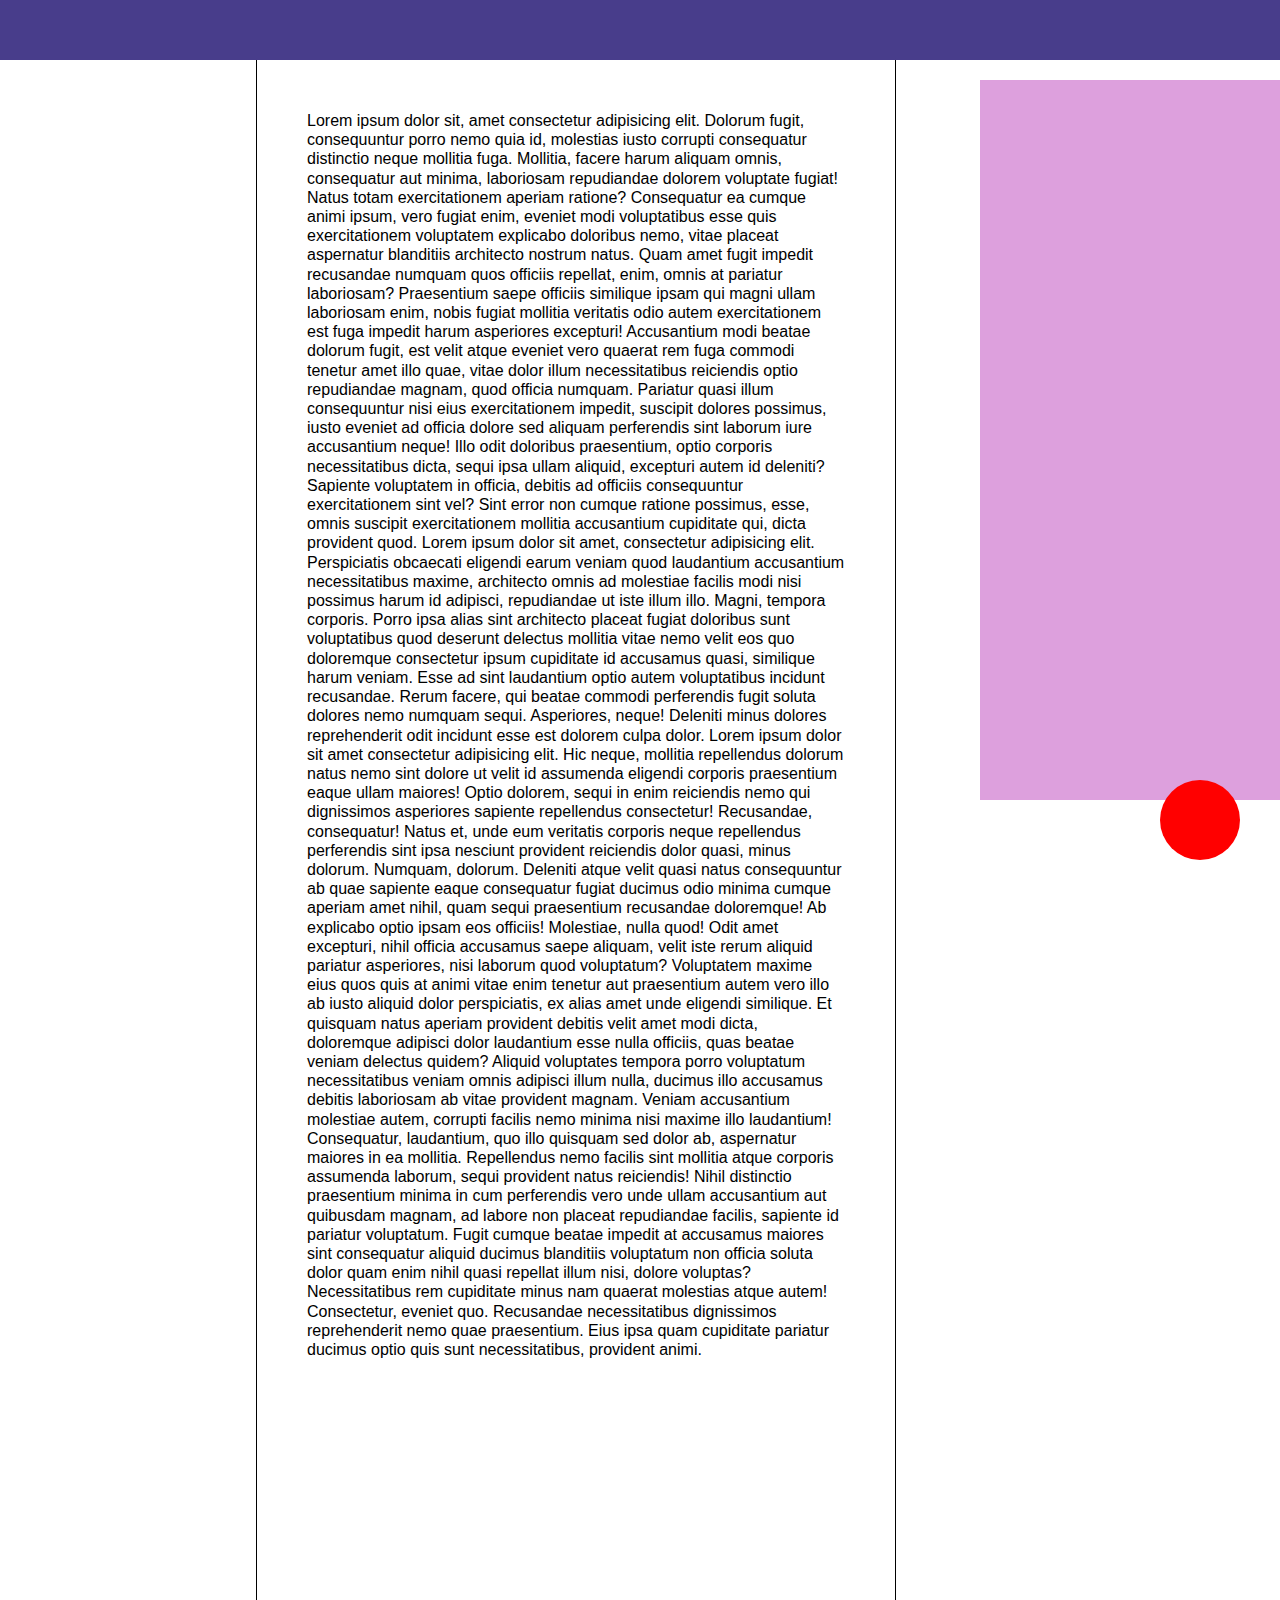
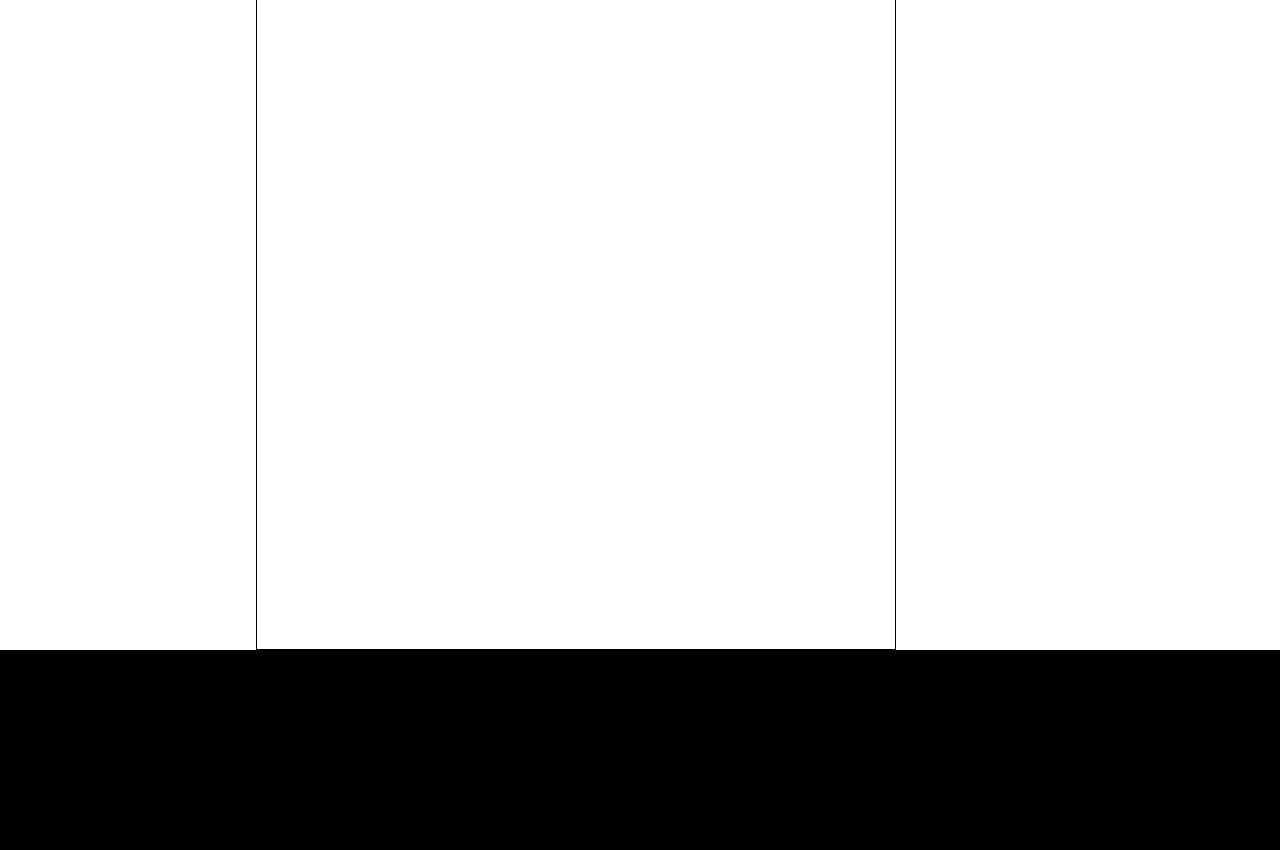
<file: Practice/Index.html>
<!DOCTYPE html>
<html lang="en">
<head>
    <meta charset="UTF-8">
    <meta name="viewport" content="width=device-width, initial-scale=1.0">
    <title>Document</title>
    <link rel="stylesheet" href="./style.css">
</head>
<body>
<nav>

</nav>
<main>
<p>Lorem ipsum dolor sit, amet consectetur adipisicing elit. Dolorum fugit, consequuntur porro nemo quia id, molestias iusto corrupti consequatur distinctio neque mollitia fuga. Mollitia, facere harum aliquam omnis, consequatur aut minima, laboriosam repudiandae dolorem voluptate fugiat! Natus totam exercitationem aperiam ratione? Consequatur ea cumque animi ipsum, vero fugiat enim, eveniet modi voluptatibus esse quis exercitationem voluptatem explicabo doloribus nemo, vitae placeat aspernatur blanditiis architecto nostrum natus. Quam amet fugit impedit recusandae numquam quos officiis repellat, enim, omnis at pariatur laboriosam? Praesentium saepe officiis similique ipsam qui magni ullam laboriosam enim, nobis fugiat mollitia veritatis odio autem exercitationem est fuga impedit harum asperiores excepturi! Accusantium modi beatae dolorum fugit, est velit atque eveniet vero quaerat rem fuga commodi tenetur amet illo quae, vitae dolor illum necessitatibus reiciendis optio repudiandae magnam, quod officia numquam. Pariatur quasi illum consequuntur nisi eius exercitationem impedit, suscipit dolores possimus, iusto eveniet ad officia dolore sed aliquam perferendis sint laborum iure accusantium neque! Illo odit doloribus praesentium, optio corporis necessitatibus dicta, sequi ipsa ullam aliquid, excepturi autem id deleniti? Sapiente voluptatem in officia, debitis ad officiis consequuntur exercitationem sint vel? Sint error non cumque ratione possimus, esse, omnis suscipit exercitationem mollitia accusantium cupiditate qui, dicta provident quod. Lorem ipsum dolor sit amet, consectetur adipisicing elit. Perspiciatis obcaecati eligendi earum veniam quod laudantium accusantium necessitatibus maxime, architecto omnis ad molestiae facilis modi nisi possimus harum id adipisci, repudiandae ut iste illum illo. Magni, tempora corporis. Porro ipsa alias sint architecto placeat fugiat doloribus sunt voluptatibus quod deserunt delectus mollitia vitae nemo velit eos quo doloremque consectetur ipsum cupiditate id accusamus quasi, similique harum veniam. Esse ad sint laudantium optio autem voluptatibus incidunt recusandae. Rerum facere, qui beatae commodi perferendis fugit soluta dolores nemo numquam sequi. Asperiores, neque! Deleniti minus dolores reprehenderit odit incidunt esse est dolorem culpa dolor. Lorem ipsum dolor sit amet consectetur adipisicing elit. Hic neque, mollitia repellendus dolorum natus nemo sint dolore ut velit id assumenda eligendi corporis praesentium eaque ullam maiores! Optio dolorem, sequi in enim reiciendis nemo qui dignissimos asperiores sapiente repellendus consectetur! Recusandae, consequatur! Natus et, unde eum veritatis corporis neque repellendus perferendis sint ipsa nesciunt provident reiciendis dolor quasi, minus dolorum. Numquam, dolorum. Deleniti atque velit quasi natus consequuntur ab quae sapiente eaque consequatur fugiat ducimus odio minima cumque aperiam amet nihil, quam sequi praesentium recusandae doloremque! Ab explicabo optio ipsam eos officiis! Molestiae, nulla quod! Odit amet excepturi, nihil officia accusamus saepe aliquam, velit iste rerum aliquid pariatur asperiores, nisi laborum quod voluptatum? Voluptatem maxime eius quos quis at animi vitae enim tenetur aut praesentium autem vero illo ab iusto aliquid dolor perspiciatis, ex alias amet unde eligendi similique. Et quisquam natus aperiam provident debitis velit amet modi dicta, doloremque adipisci dolor laudantium esse nulla officiis, quas beatae veniam delectus quidem? Aliquid voluptates tempora porro voluptatum necessitatibus veniam omnis adipisci illum nulla, ducimus illo accusamus debitis laboriosam ab vitae provident magnam. Veniam accusantium molestiae autem, corrupti facilis nemo minima nisi maxime illo laudantium! Consequatur, laudantium, quo illo quisquam sed dolor ab, aspernatur maiores in ea mollitia. Repellendus nemo facilis sint mollitia atque corporis assumenda laborum, sequi provident natus reiciendis! Nihil distinctio praesentium minima in cum perferendis vero unde ullam accusantium aut quibusdam magnam, ad labore non placeat repudiandae facilis, sapiente id pariatur voluptatum. Fugit cumque beatae impedit at accusamus maiores sint consequatur aliquid ducimus blanditiis voluptatum non officia soluta dolor quam enim nihil quasi repellat illum nisi, dolore voluptas? Necessitatibus rem cupiditate minus nam quaerat molestias atque autem! Consectetur, eveniet quo. Recusandae necessitatibus dignissimos reprehenderit nemo quae praesentium. Eius ipsa quam cupiditate pariatur ducimus optio quis sunt necessitatibus, provident animi.</p>
</main>
<div class="aside-container">
<aside>
</aside> 
</div>
<div class="contact"></div>
<footer>

</footer>
</body>
</html>
</file>
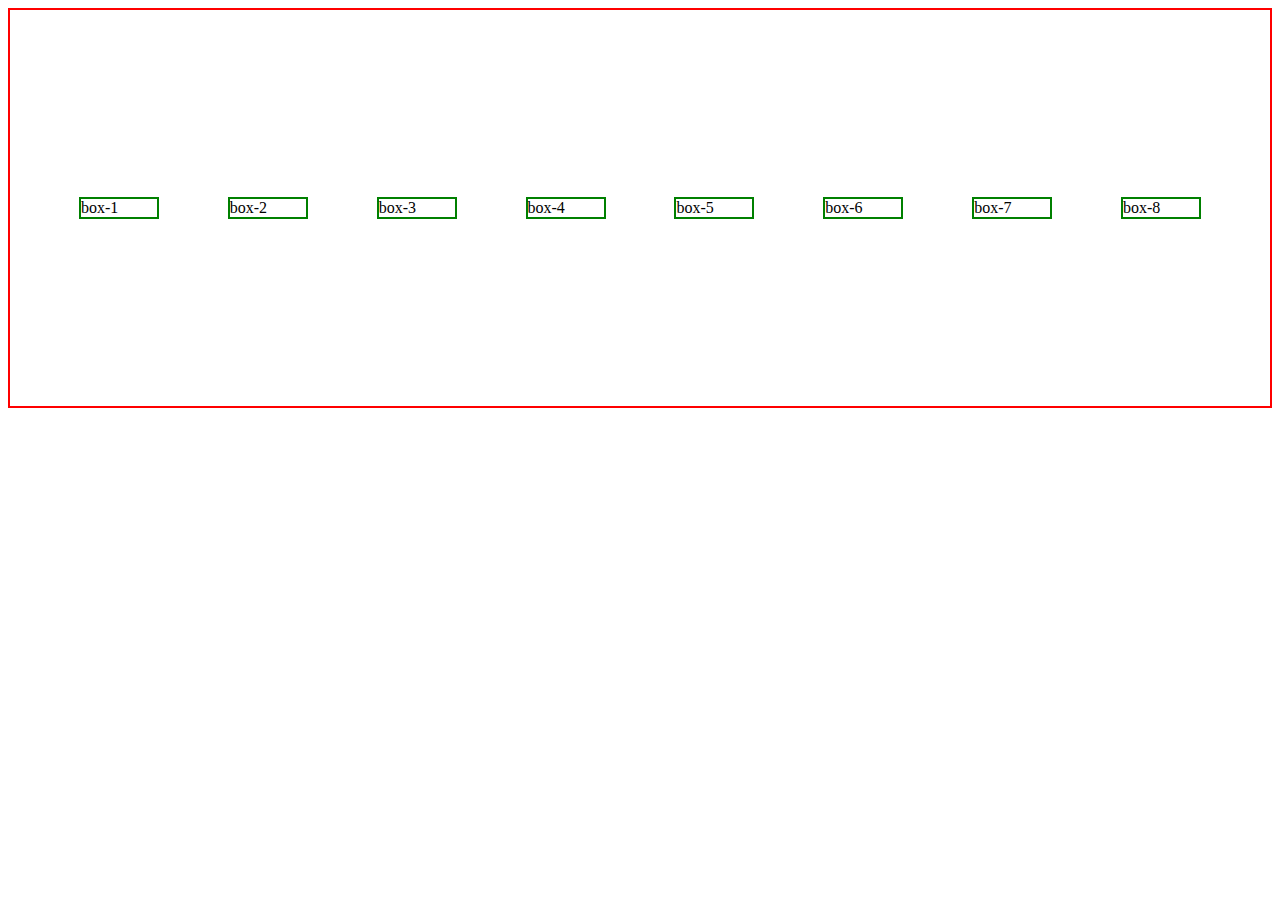
<file: Practice/Flex/index.html>
<!DOCTYPE html>
<html lang="en">
<head>
    <meta charset="UTF-8">
    <meta name="viewport" content="width=device-width, initial-scale=1.0">
    <title>Document</title>
    <link rel="stylesheet" href="../Flex/style.css"
</head>
<body>
    <div class="container">
        <div class="box" id="box1">box-1</div>
        <div class="box" id="box2">box-2</div>
        <div class="box" id="box3">box-3</div>
        <div class="box" id="box4">box-4</div>
        <div class="box" id="box5">box-5</div>
        <div class="box" id="box6">box-6</div>
        <div class="box" id="box7">box-7</div>
        <div class="box" id="box8">box-8</div>
    </div>
</body>
</html>
</file>
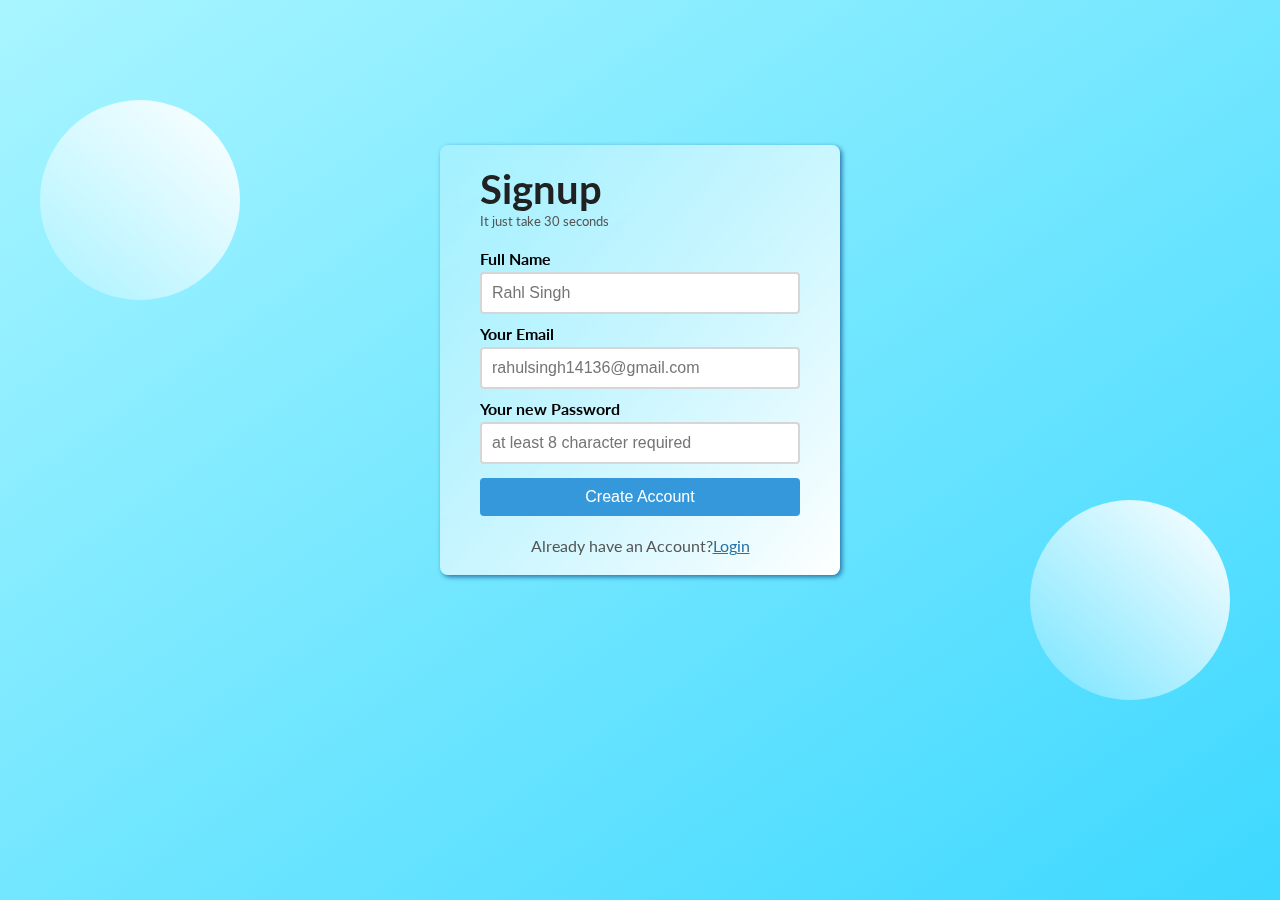
<file: Practice/Signup.html>
<!DOCTYPE html>
<html lang="en">
<head>
    <meta charset="UTF-8">
    <meta name="viewport" content="width=device-width, initial-scale=1.0">
    <title>Document</title>
    <link rel="stylesheet" href="./signUp.css">
</head>
<body>
    <div class="outer-box">
        <div class="inner-box">
           <header class="signup-header">
            <h1>Signup</h1>
            <p>It just take 30 seconds</p>
           </header> 
           <main class="signup-body">
            <form action="#">
                <p>
                    <label for="fullname">
                        Full Name
                    </label>
                    <input type="text" id="fullname" placeholder="Rahl Singh" required>
                </p>
                <p>
                    <label for="email">
                        Your Email
                    </label>
                    <input type="text" id="email" placeholder="rahulsingh14136@gmail.com" required>
                </p>
                <p>
                    <label for="passwor">
                        Your new Password
                    </label>
                    <input type="text" id="password" placeholder="at least 8 character required" required>
                </p>
                <p>
                    
                    <input type="submit" id="submit" value="Create Account">
                </p>

            </form>
           </main> 
           <footer class="signup-footer">
            <p>Already have an Account?<a href="#">Login</a></p>
           </footer>
        </div>
        <div class="circle c1"></div>
        <div class="circle c2"></div>
    </div>
</body>
</html>
</file>
<file: Practice/style.css>
*{
    margin: 0px;
    padding: 0px;
    box-sizing: border-box;
}

nav{
   width: 100%;
   height: 60px;
   background-color: darkslateblue;
   position: fixed;
   top: 0;
   z-index: 1;  
}
body{
    font-family: Arial, Helvetica, sans-serif;
    line-height: 1.2rem;
}
main{
    width: 50%;
    height: 250vh;
    border: 1px solid black;
    position: relative;
    left: 20%;
    right: 30%;
    padding: 110px 50px;
}
.aside-container{
    width: 100%;
    height: 150vh;
    position: absolute;
    top: 0;
}

aside{
    width: 300px;
    background-color: plum;
    height: 80vh;
    position: sticky;
    top: 80px;
    float: right;
}
.contact{
    width: 80px;
    height: 80px;
    position: fixed;
    right: 40px;
    bottom: 40px;
    border-radius: 40px;
    background-color: red;
}

footer{
    width: 100%;
    height: 200px;
    background-color: black;
}
</file>
<file: Practice/Flex/style.css>
*{
    box-sizing: border-box;
}
.container{
    height: 400px;
    border: 2px solid red;
    display: flex;
    /* gap: 10px; */
    /* flex-direction: column; */
    /* flex-wrap: wrap; */
    /* flex-flow: wrap row; */
    /* justify-content:space-between; */
    align-items: center;
    justify-content: center;
    justify-content: space-evenly;
}

.box{
    border: 2px solid green;
    
    width: 80px;
}
/* #box1{
    order: 1;
}
#box3{
    order: 2;
} */
</file>
<file: Practice/signUp.css>
@import url('https://fonts.googleapis.com/css2?family=Lato:wght@400;700&display=swap');
*{
    margin: 0;
    padding: 0;
    box-sizing: border-box;
}

body{
    font-family:  'Lato', sans-serif;
}

.outer-box{
    width: 100vw;
    height: 100vh;
    background: linear-gradient(to top left,#3ed8ff,#a8f5ff);
}

.inner-box{
 width: 400px;
 margin: 0 auto;
 position: relative;
 top: 40%;
 transform: translateY(-50%);
 padding: 20px 40px;
 /* background-color: #ffffff09; */
 background:linear-gradient(to top left,#ffffff,#ffffff33) ;
 backdrop-filter: blur(8px);
 border-radius: 8px;
 box-shadow:2px 2px 5px #2773a5 ;
 z-index: 2;
}
.signup-header h1{
    font-size: 2.5rem;
    color: #212121;
}
.signup-header p{
    font-size: 0.8rem;
    color: #555;
}

.signup-body{
    margin: 20px 0;
}
.signup-body p{
   margin: 10px 0; 
}
.signup-body label{
    display: block;
    font-weight: bold;
}
.signup-body input{
    width: 100%;
    padding: 10px;
    border: 2px solid #cccc;
    border-radius: 4px;
    font-size: 1rem;
    margin-top: 4px;
}

.signup-body p input[type="submit"]{
   background-color: #3498db;
   border: none;
   color: white;
   cursor: pointer; 
}
.signup-body p input[type="submit"]:hover{
    background-color: #175781;
    
 }
 .signup-footer p{
    color: #555;
    text-align: center;
 }

 .signup-footer p a{
    color: #2773a5;
    
 }
 .circle{
    width: 200px;
    height: 200px;
    border-radius: 100px;
    background:linear-gradient(to top right,#ffffff33,#ffffff) ;
    position: absolute;
 }
 .c1{
    top: 100px;
    left: 40px;
 }
 .c2{
    bottom: 200px;
    right: 50px;
 }
</file>
